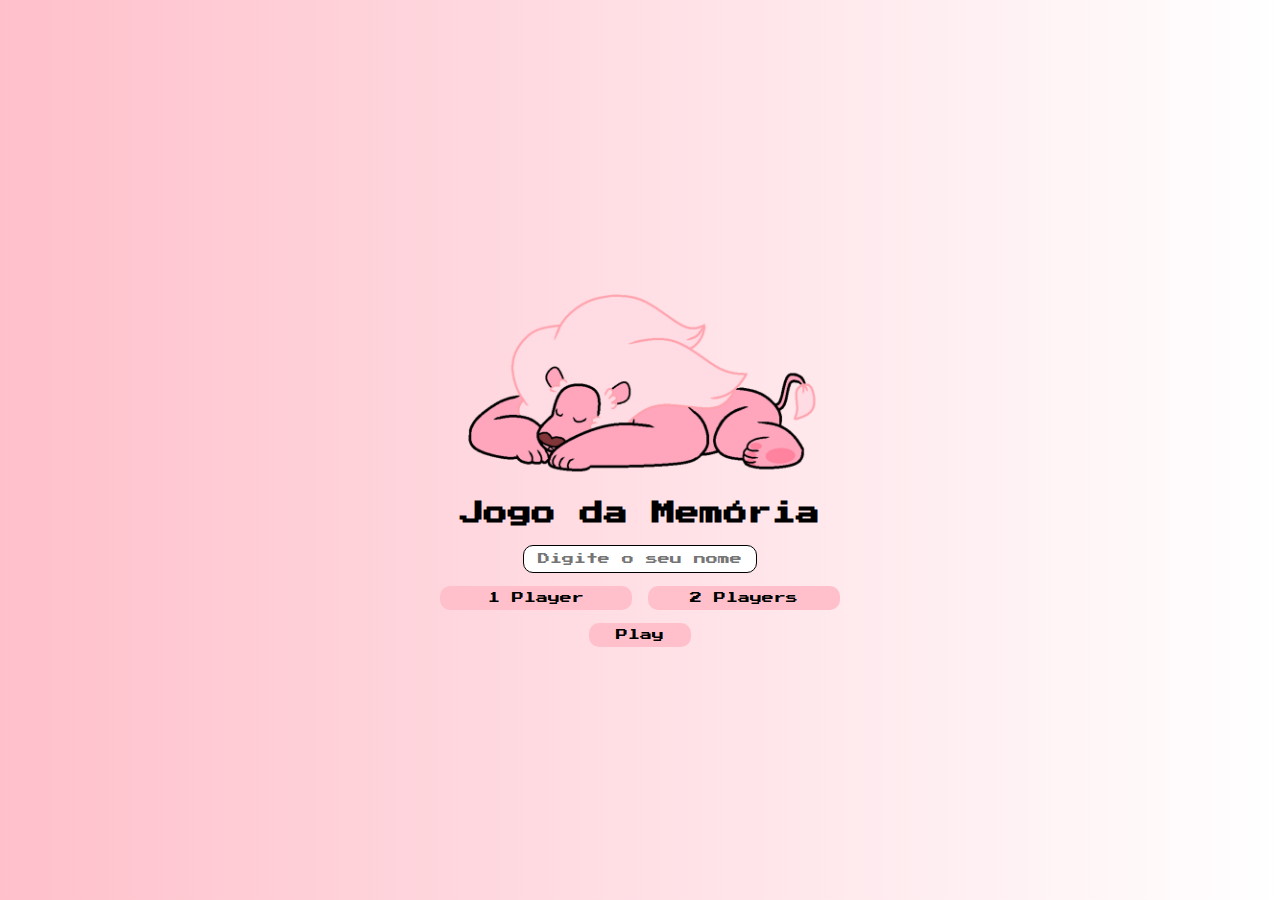
<file: index.html>
<!DOCTYPE html>
<html lang="pt-br">

<head>
    <meta charset="UTF-8">
    <meta http-equiv="X-UA-Compatible" content="IE=edge">
    <meta name="viewport" content="width=device-width, initial-scale=1.0">
    <link rel="stylesheet" href="CSS/style.css">
    <script src="JS/jogo.js"></script>
    <link rel="icon" type="image/x-icon" href="IMG/estrela.png">
    <title>Jogo da Memória</title>
</head>

<body>

    <main>
        <img src="IMG/leao.png" alt="leao">
        <h2>Jogo da Memória</h2>
        <div class="input-container">
            <input type="text" placeholder="Digite o seu nome" id="namePlayer1">
            <input type="text" placeholder="Digite o do jogador 2" id="namePlayer2">
        </div>
        <button id="btn1Player" onclick="selectPlayerMode(1)">1 Player</button>
        <button id="btn2Players" onclick="selectPlayerMode(2)">2 Players</button><br>
        <input type="submit" id="btn" value="Play" onclick="validar()">
    </main>
</body>

</html>
</file>
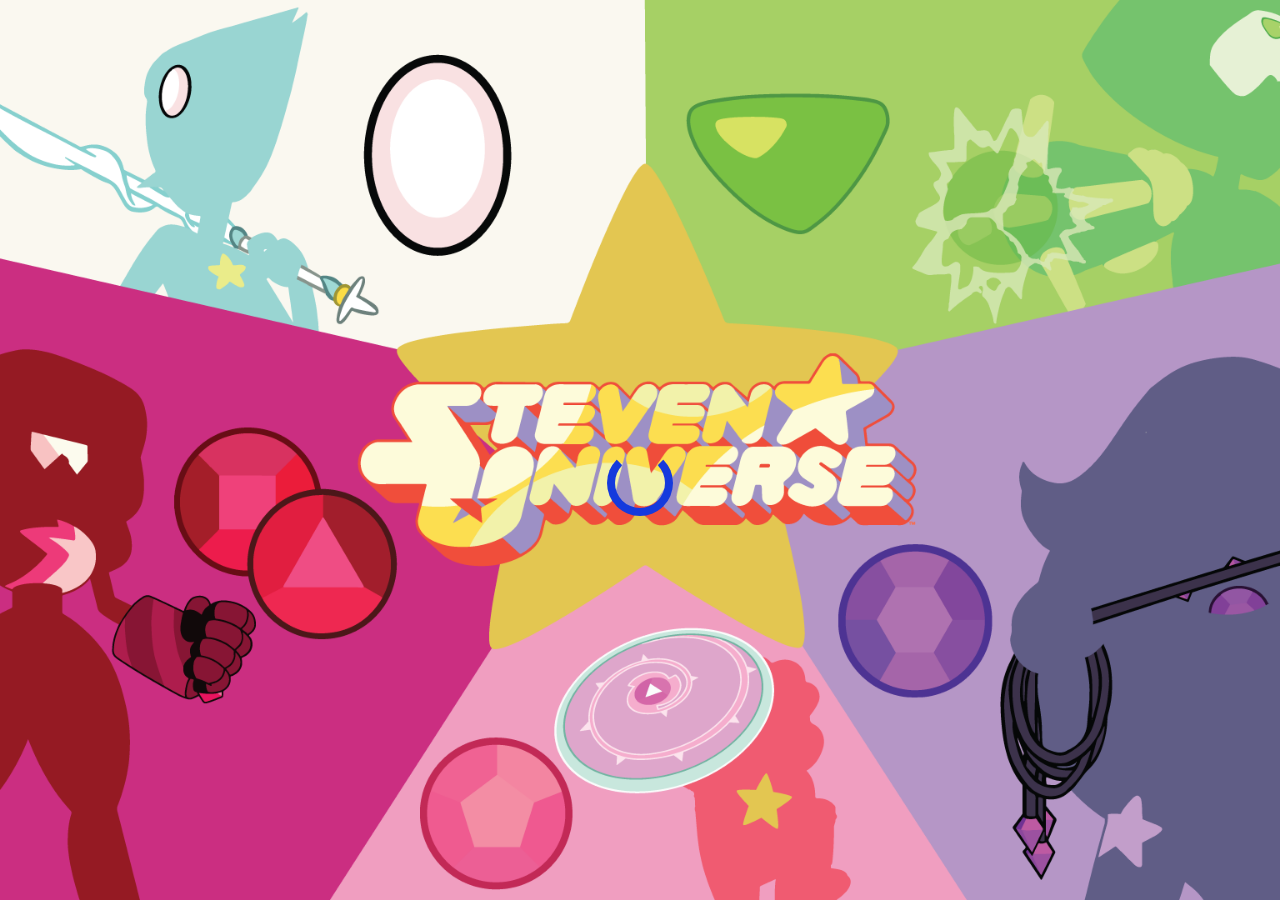
<file: inicio.html>
<!DOCTYPE html>
<html lang="pt-br">

<head>
    <meta charset="UTF-8">
    <meta name="viewport" content="width=device-width, initial-scale=1.0">
    <link rel="icon" type="image/x-icon" href="IMG/estrela.png">
    <title>Jogo da Memória</title>

    <style>
        body {
            background-image: url('IMG/inicial.png');
            background-repeat: no-repeat;
            background-attachment: fixed;
            background-position: center center;
            background-size: cover;
        }

        .carregando {
            width: 50px;
            height: 50px;
            background-color: transparent;
            display: block;
            left: 47.4%;
            top: 50%;
            position: absolute;
            text-align: center;
            align-items: center;
            border: 8px solid rgb(21, 58, 221);
            border-top: 8px solid transparent;
            border-radius: 50%;

            animation: loading 1s linear infinite;
        }

        @keyframes loading {
            0% {
                transform: rotate(0deg);
            }

            100% {
                transform: rotate(360deg);
            }
        }
    </style>

</head>

<body>
    <span class="carregando"></span>
</body>

</html>

<script>

    setTimeout(() => {
        window.location.href = "jogoo.html"
    }, 5000);

</script>
</file>
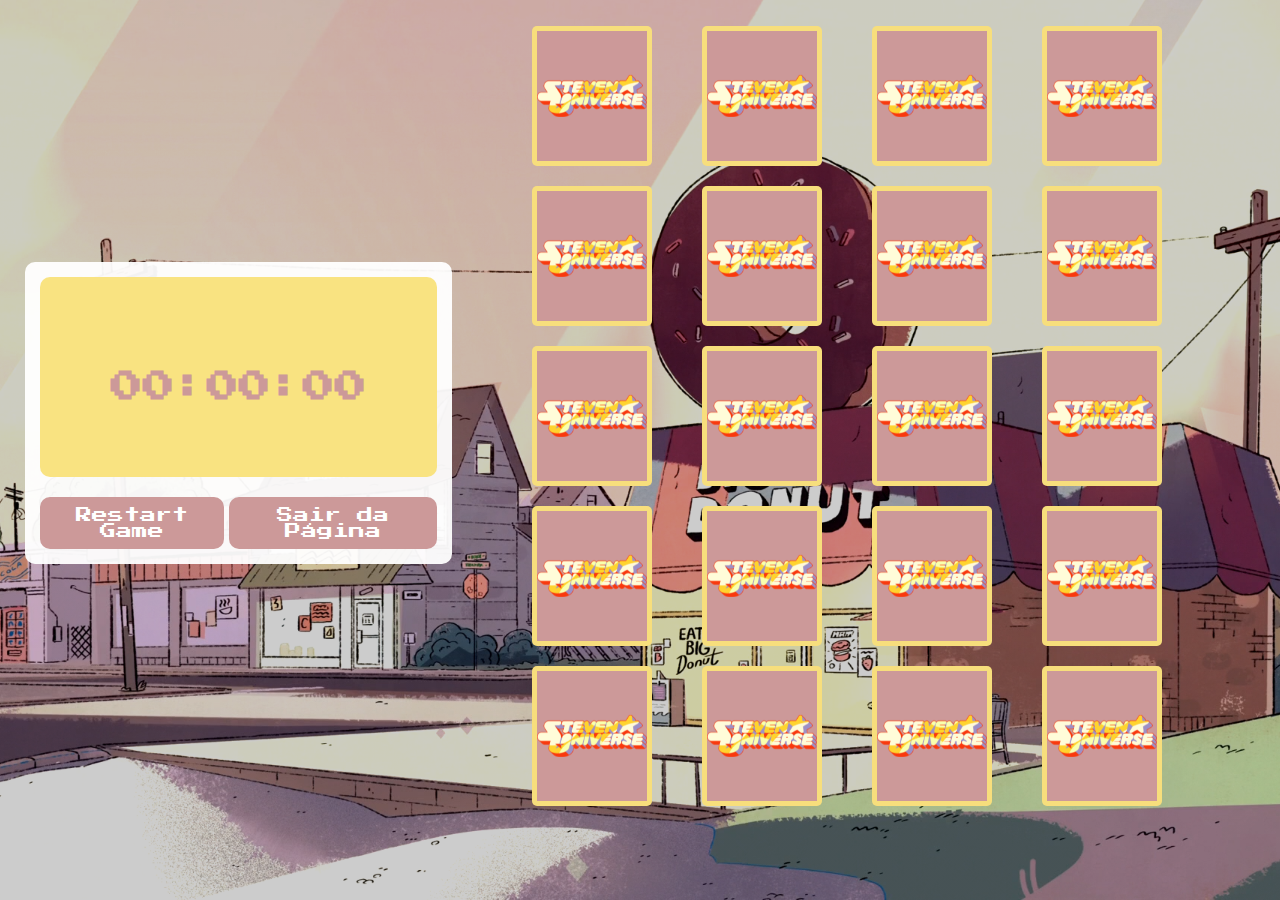
<file: jogoo.html>
<!DOCTYPE html>
<html lang="pt-br">

<head>
    <meta charset="UTF-8">
    <meta name="viewport" content="width=device-width, initial-scale=1.0">
    <link rel="stylesheet" href="CSS/jogo.css">
    <script src="JS/jogo.js"></script>
    <link rel="icon" type="image/x-icon" href="IMG/estrela.png">
    <title>Jogo da Memória</title>
</head>

<body>
    <div class="cronototal">
        <div class="crono">
            <div class="cronn">
                <h1 id="counter">00:00:00</h1>
            </div>
            <div class="buttons">
                <button id="botao_restart">Restart Game</button>
                <button id="botao_sair" class="botao">Sair da Página</button>
            </div>
            <div id="placar">
                <p><span id="pontos-jogador-1"></span></p>
                <p><span id="pontos-jogador-2"></span></p>
            </div>
        </div>
        
    </div>
   
    <div id="vez-do-jogador" class="vez-do-jogador"></div>
    <div class="total">
        <div class="jogo">
            <div class="cartas" id="cartas"></div>
        </div>
    </div>

</body>

</html>
</file>
<file: CSS/style.css>
@import url('https://fonts.googleapis.com/css2?family=Press+Start+2P&display=swap');

* {
    font-family: 'Press Start 2P', cursive;
}

body {
    background: linear-gradient(90deg, pink, white);
    display: flex;
    align-items: center;
    justify-content: center;
}

#btn:hover,
#btn2Players:hover,
#btn1Player:hover {
    color: white;
    transition: 0.5s;
    background: linear-gradient(90deg, rgb(240, 76, 103), pink);
}

img {
    width: 30%;
}

main {
    top: 30%;
    position: absolute;
    text-align: center;
    align-items: center;
}

#btn,
#btn1Player,
#btn2Players {
    margin-top: 1%;
    width: 15%;
    padding: 6px;
    font-size: 12px;
    border-radius: 10px;
    background-color: pink;
    border: none;
    color: black;
    transition: 0.5s;
}

input {
    width: 30%;
    padding: 7px;
    border-radius: 10px;
    border: 1px solid black;
    outline: none;
    font-size: 12px;
    text-align: center;
    resize: none none;
}

.input-container {
    display: flex;
    flex-direction: column;
    align-items: center;
}

#namePlayer2 {
    margin-top: 10px;
    display: none;
}

/* ------ mobile extra fino (galaxy z fold)------*/
@media screen and (min-width: 270px) and (max-width: 399px) {
    #btn {
        width: 11rem;
    }

    input {
        width: 60%;
        font-size: 8px;
    }

    img {
        width: 50%;
    }

    #btn1Player, #btn2Players {
        width: 30%;
        font-size: 10px;
    }



}

/* ------ mobile ------*/
@media screen and (min-width: 400px) and (max-width: 767px) {
    #btn {
        width: 11rem;
    }

    input {
        width: 50%;
        font-size: 12px;
    }

    #btn1Player, #btn2Players {
        width: 30%;
        font-size: 10px;
    }

    input {
        width: 60%;
        font-size: 8px;
    }

}

/* ------- tablet e desktop pequeno------ */
@media screen and (min-width: 768px) and (max-width: 1224px) {
    input {
        width: 30%;
    }
}

/* ------- desktop grande ------ */
@media screen and (min-width: 1225px) {
    input {
        width: 17%;
    }

    #btn {
        width: 8%;
    }
}
</file>
<file: CSS/jogo.css>
@import url('https://fonts.googleapis.com/css2?family=Press+Start+2P&display=swap');

* {
    padding: 0;
    margin: 0;
    box-sizing: border-box;
    font-family: 'Press Start 2P', cursive;
}

body {
    display: flex;
    justify-content: center;
    align-items: center;
    height: 100%;
    margin: 0;
    background-image: linear-gradient(rgb(0,0,0,0.2000),rgb(0,0,0,0.2000)), url('../IMG/tela\ jogo.png');
    background-repeat: no-repeat;
    background-attachment: fixed;
    background-position: center center;
    background-size: cover;
}

.carta {
    background-color: #cc9999;
    border: thick solid rgba(249, 226, 122, 0.95);
    background-size: cover;
    display: flex;
    justify-content: center;
    align-items: center;
    cursor: pointer;
    backface-visibility: hidden;
    transform-style: preserve-3d;
    transition: transform 0.5s;
    border-radius: 5px;
}

/*cronometro*/
.max-width {
    max-width: 500px;
    width: 100%;
    padding: 10px;
    box-sizing: border-box;
    margin-top: 10%;
    text-align: center;
}

h1 {
    font-family: 'Press Start 2P', cursive;
    margin-top: 20px;
    color: #cc9999;
}

.jogo {
    text-align: center;
    display: flex;
    align-items: center;
    justify-content: center;
    margin-right: 5%;
}

#placar{
    display: flex;
    align-items: center;
    justify-content: center;
    margin-top: 30px;
    color: #cc9999 ;
}


/* ------ mobile pequeno ------*/
@media screen and (min-width: 270px) and (max-width: 501px) {
    body {
        display: block;

    }

    h1 {
        font-size: 35px;
    }

    .cartas {
        display: grid;
        grid-template-columns: repeat(4, 150px);
        gap: 10px;
    }

    .jogo {
        margin-right: 1%;
    }

    .total {
        width: 800px;
        display: flex;
        align-items: center;
        justify-content: center;
        border-radius: 40px;
        margin-top: 8%;
        padding-top: 20px;
        padding-bottom: 20px;
    }

    .crono {
        background-color: rgba(255, 255, 255, 0.95);
        padding: 15px;
        border-radius: 10px;
        width: 50%;
        margin-top: 1rem;
    }

    .cronototal {
        display: flex;
        align-items: center;
        justify-content: center;
        width: 90vh;
    }

    .cronn {
        display: flex;
        align-items: center;
        justify-content: center;
        height: 100px;
        background-color: rgba(249, 226, 122, 0.95);
        border-radius: 10px;

    }

    .buttons {
        display: flex;
        align-items: center;
        justify-content: center;
        width: 100%;
        gap: 10px;
    }

    .carta {
        width: 140px;
        height: 200px;
        border: thick solid rgba(249, 226, 122, 0.95);
    }

    .carta img {
        max-width: 100%;
        max-height: 100%;
        object-fit: cover;
    }

    .carta .verso {
        transform: rotateY(180deg);
        position: absolute;
        width: 100%;
        height: 100%;
        backface-visibility: hidden;
        display: flex;
        justify-content: center;
        align-items: center;
    }

    .carta.virada {
        transform: rotateY(180deg);
    }

    #botao_restart, #botao_sair{
        margin-top: 20px;
        padding: 10px 20px;
        font-size: 12px;
        background-color: #cc9999;
        color: #fff;
        border: none;
        cursor: pointer;
        font-family: 'Press Start 2P', cursive;
        border-radius: 10px;
    }





}

/* ------ mobile grande------*/
@media screen and (min-width: 500px) and (max-width: 767px) {

    body {
        display: block;

    }

    h1 {
        font-size: 35px;
    }

    .cartas {
        display: grid;
        grid-template-columns: repeat(4, 130px);
        gap: 6px;
    }

    .jogo {
        margin-right: 1%;
    }

    .total {
        width: 800px;
        display: flex;
        align-items: center;
        justify-content: center;
        border-radius: 40px;
        margin-top: 1%;
        padding-top: 20px;
        padding-bottom: 20px;
    }

    .crono {
        background-color: rgba(255, 255, 255, 0.95);
        padding: 15px;
        border-radius: 10px;
        width: 50%;
        margin-top: 1rem;
    }

    .cronototal {
        display: flex;
        align-items: center;
        justify-content: center;
        width: 90vh;
    }

    .cronn {
        display: flex;
        align-items: center;
        justify-content: center;
        height: 100px;
        background-color: rgba(249, 226, 122, 0.95);
        border-radius: 10px;

    }

    .buttons {
        display: flex;
        align-items: center;
        justify-content: center;
        width: 100%;
        gap: 5px;
    }

    .carta {
        width: 130px;
        height: 150px;
        border: thick solid rgba(249, 226, 122, 0.95);
    }

    .carta img {
        max-width: 100%;
        max-height: 100%;
        object-fit: cover;
    }

    .carta .verso {
        transform: rotateY(180deg);
        position: absolute;
        width: 100%;
        height: 100%;
        backface-visibility: hidden;
        display: flex;
        justify-content: center;
        align-items: center;
    }

    .carta.virada {
        transform: rotateY(180deg);
    }

    #botao_restart, #botao_sair {
        margin-top: 20px;
        padding: 10px 20px;
        font-size: 12px;
        background-color: #cc9999;
        color: #fff;
        border: none;
        cursor: pointer;
        font-family: 'Press Start 2P', cursive;
        border-radius: 10px;
    }




}

/* ------- tablet e desktop pequeno------ */
@media screen and (min-width: 768px) and (max-width: 1224px) {

    h1 {
        font-size: 25px;
    }

    .cartas {
        display: grid;
        grid-template-columns: repeat(4, 130px);
        gap: 6px;
    }

    .total {
        width: 800px;
        display: flex;
        align-items: center;
        justify-content: center;
        border-radius: 40px;
        margin-top: 8%;
        padding-top: 20px;
        padding-bottom: 20px;
    }

    .crono {
        margin-right: 1%;
        margin-left: 6%;
        background-color: rgba(255, 255, 255, 0.95);
        padding: 15px;
        border-radius: 10px;
    }

    .cronn {
        display: flex;
        align-items: center;
        justify-content: center;
        height: 100px;
        background-color: rgba(249, 226, 122, 0.95);
        border-radius: 10px;
    }

    .buttons {
        display: flex;
        align-items: center;
        justify-content: center;
        width: 100%;
        gap: 5px;
    }

    .carta {
        width: 120px;
        height: 140px;
        border: thick solid rgba(249, 226, 122, 0.95);
    }

    .carta img {
        max-width: 100%;
        max-height: 100%;
        object-fit: cover;
    }

    .carta .verso {
        transform: rotateY(180deg);
        position: absolute;
        width: 100%;
        height: 100%;
        backface-visibility: hidden;
        display: flex;
        justify-content: center;
        align-items: center;
    }

    .carta.virada {
        transform: rotateY(180deg);
    }

    #botao_restart, #botao_sair {
        margin-top: 20px;
        padding: 10px 20px;
        font-size: 12px;
        background-color: #cc9999;
        color: #fff;
        border: none;
        cursor: pointer;
        font-family: 'Press Start 2P', cursive;
        border-radius: 10px;
    }

}

/* ------- desktop grande ------ */
@media screen and (min-width: 1225px) {

    /*cronometro*/
    .max-width {
        max-width: 500px;
        width: 100%;
        padding: 10px;
        box-sizing: border-box;
        margin-top: 10%;
        text-align: center;
    }

    h1 {
        font-family: 'Press Start 2P', cursive;
        margin-top: 20px;
        color: #cc9999;
    }


    /* jogo */
    .jogo {
        text-align: center;
    }

    .cartas {
        display: grid;
        grid-template-columns: repeat(4, 150px);
        gap: 20px;
    }


    .total {
        width: 800px;
        display: flex;
        align-items: center;
        justify-content: center;
        border-radius: 40px;
        margin-right: 20px;
        padding-top: 0px;
        padding-bottom: 20px;
        margin-top: 2%;
    }

    .crono {
        margin-right: 10%;
        margin-left: 5%;
        background-color: rgba(255, 255, 255, 0.95);
        padding: 15px;
        border-radius: 10px;
    }

    .cronn {
        display: flex;
        align-items: center;
        justify-content: center;
        height: 200px;
        background-color: rgba(249, 226, 122, 0.95);
        border-radius: 10px;
    }

    .buttons {
        display: flex;
        align-items: center;
        justify-content: center;
        width: 100%;
        gap: 5px;
    }

    .carta {
        width: 120px;
        height: 140px;
    }

    .carta img {
        max-width: 100%;
        max-height: 100%;
        object-fit: cover;
    }

    .carta .verso {
        transform: rotateY(180deg);
        position: absolute;
        width: 100%;
        height: 100%;
        backface-visibility: hidden;
        display: flex;
        justify-content: center;
        align-items: center;
    }

    .carta.virada {
        transform: rotateY(180deg);
    }

    #botao_restart, #botao_sair{
        margin-top: 20px;
        padding: 10px 20px;
        font-size: 16px;
        background-color: #cc9999;
        color: #fff;
        border: none;
        cursor: pointer;
        font-family: 'Press Start 2P', cursive;
        border-radius: 10px;
    }
}
</file>
